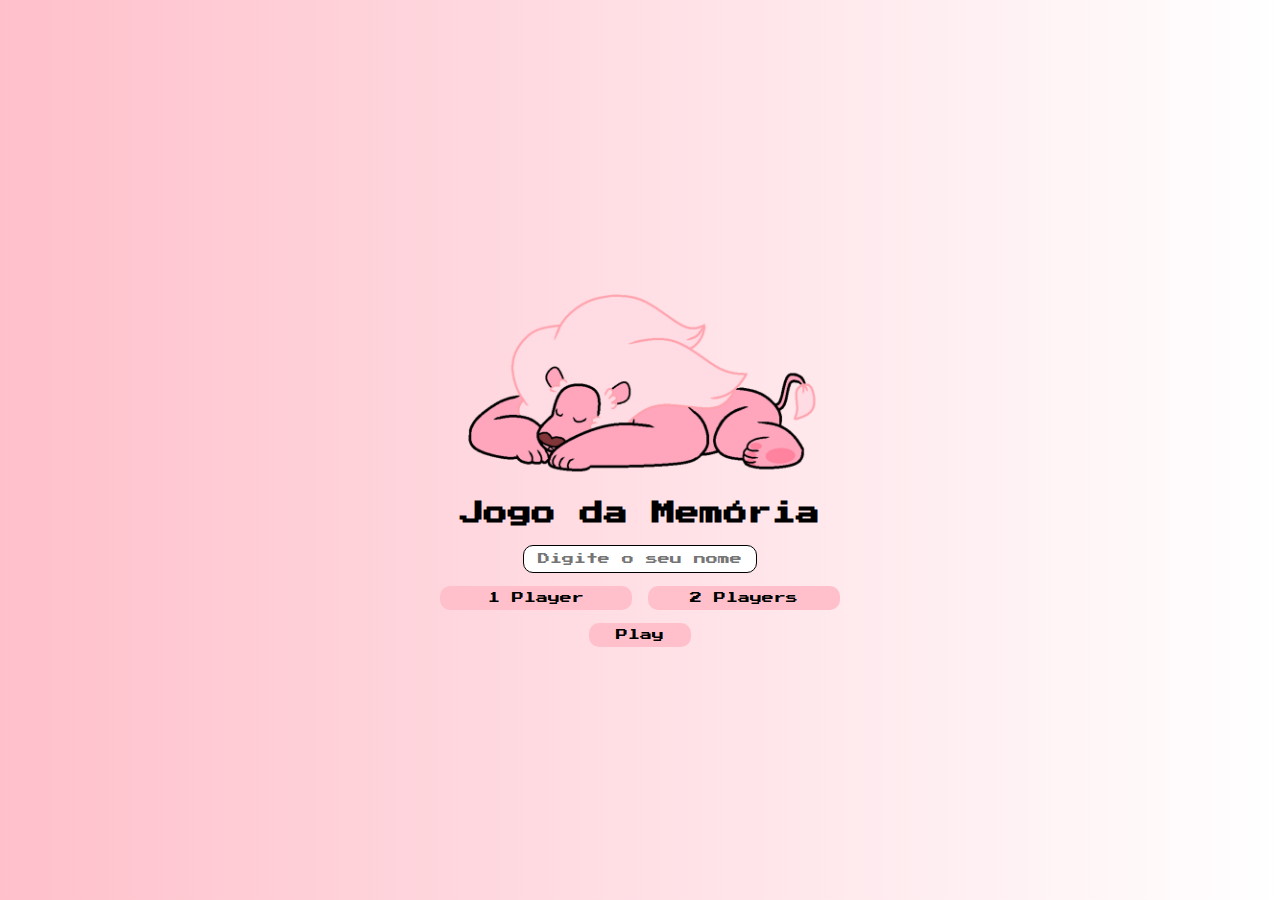
<file: index.html>
<!DOCTYPE html>
<html lang="pt-br">

<head>
    <meta charset="UTF-8">
    <meta http-equiv="X-UA-Compatible" content="IE=edge">
    <meta name="viewport" content="width=device-width, initial-scale=1.0">
    <link rel="stylesheet" href="CSS/style.css">
    <script src="JS/jogo.js"></script>
    <link rel="icon" type="image/x-icon" href="IMG/estrela.png">
    <title>Jogo da Memória</title>
</head>

<body>

    <main>
        <img src="IMG/leao.png" alt="leao">
        <h2>Jogo da Memória</h2>
        <div class="input-container">
            <input type="text" placeholder="Digite o seu nome" id="namePlayer1">
            <input type="text" placeholder="Digite o do jogador 2" id="namePlayer2">
        </div>
        <button id="btn1Player" onclick="selectPlayerMode(1)">1 Player</button>
        <button id="btn2Players" onclick="selectPlayerMode(2)">2 Players</button><br>
        <input type="submit" id="btn" value="Play" onclick="validar()">
    </main>
</body>

</html>
</file>
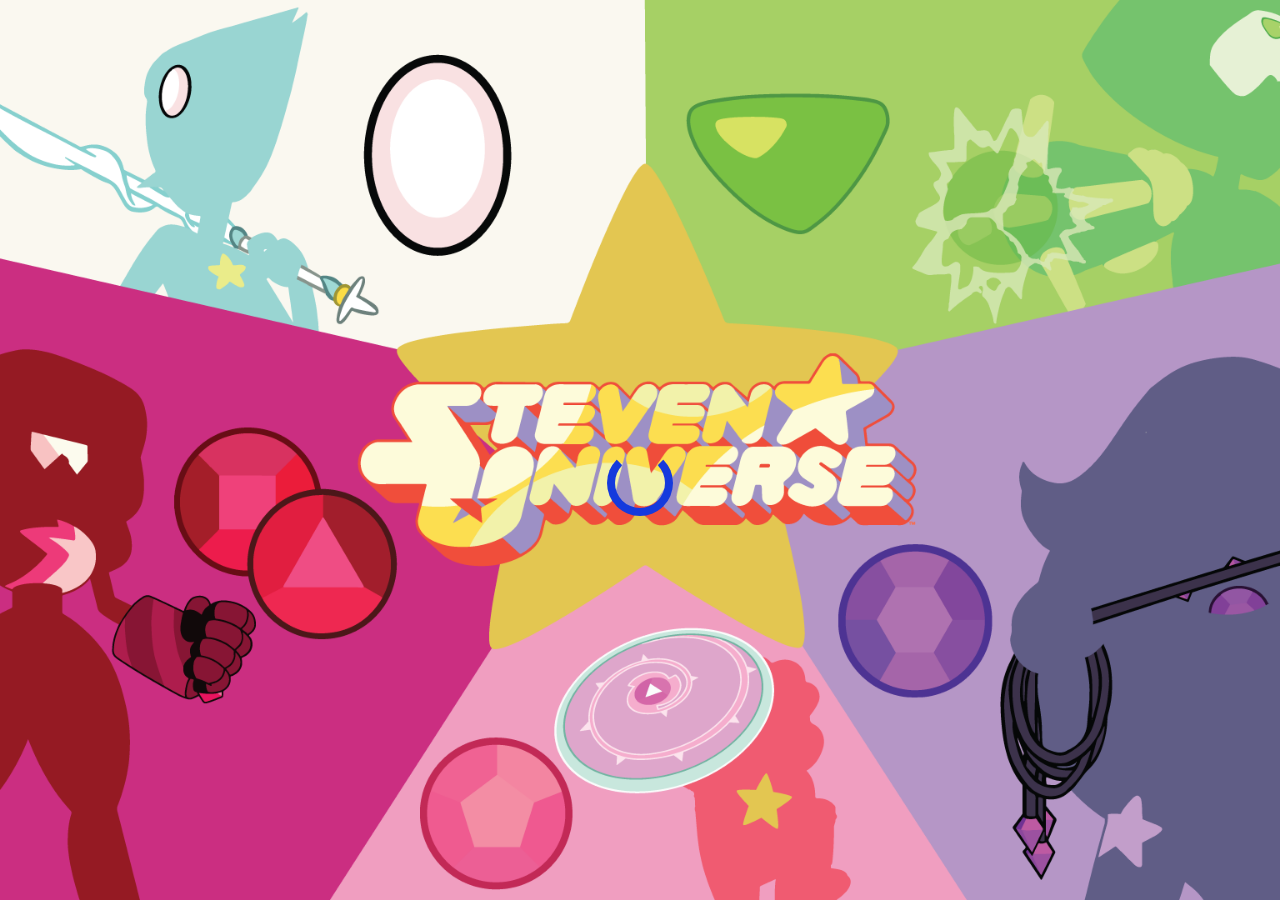
<file: inicio.html>
<!DOCTYPE html>
<html lang="pt-br">

<head>
    <meta charset="UTF-8">
    <meta name="viewport" content="width=device-width, initial-scale=1.0">
    <link rel="icon" type="image/x-icon" href="IMG/estrela.png">
    <title>Jogo da Memória</title>

    <style>
        body {
            background-image: url('IMG/inicial.png');
            background-repeat: no-repeat;
            background-attachment: fixed;
            background-position: center center;
            background-size: cover;
        }

        .carregando {
            width: 50px;
            height: 50px;
            background-color: transparent;
            display: block;
            left: 47.4%;
            top: 50%;
            position: absolute;
            text-align: center;
            align-items: center;
            border: 8px solid rgb(21, 58, 221);
            border-top: 8px solid transparent;
            border-radius: 50%;

            animation: loading 1s linear infinite;
        }

        @keyframes loading {
            0% {
                transform: rotate(0deg);
            }

            100% {
                transform: rotate(360deg);
            }
        }
    </style>

</head>

<body>
    <span class="carregando"></span>
</body>

</html>

<script>

    setTimeout(() => {
        window.location.href = "jogoo.html"
    }, 5000);

</script>
</file>
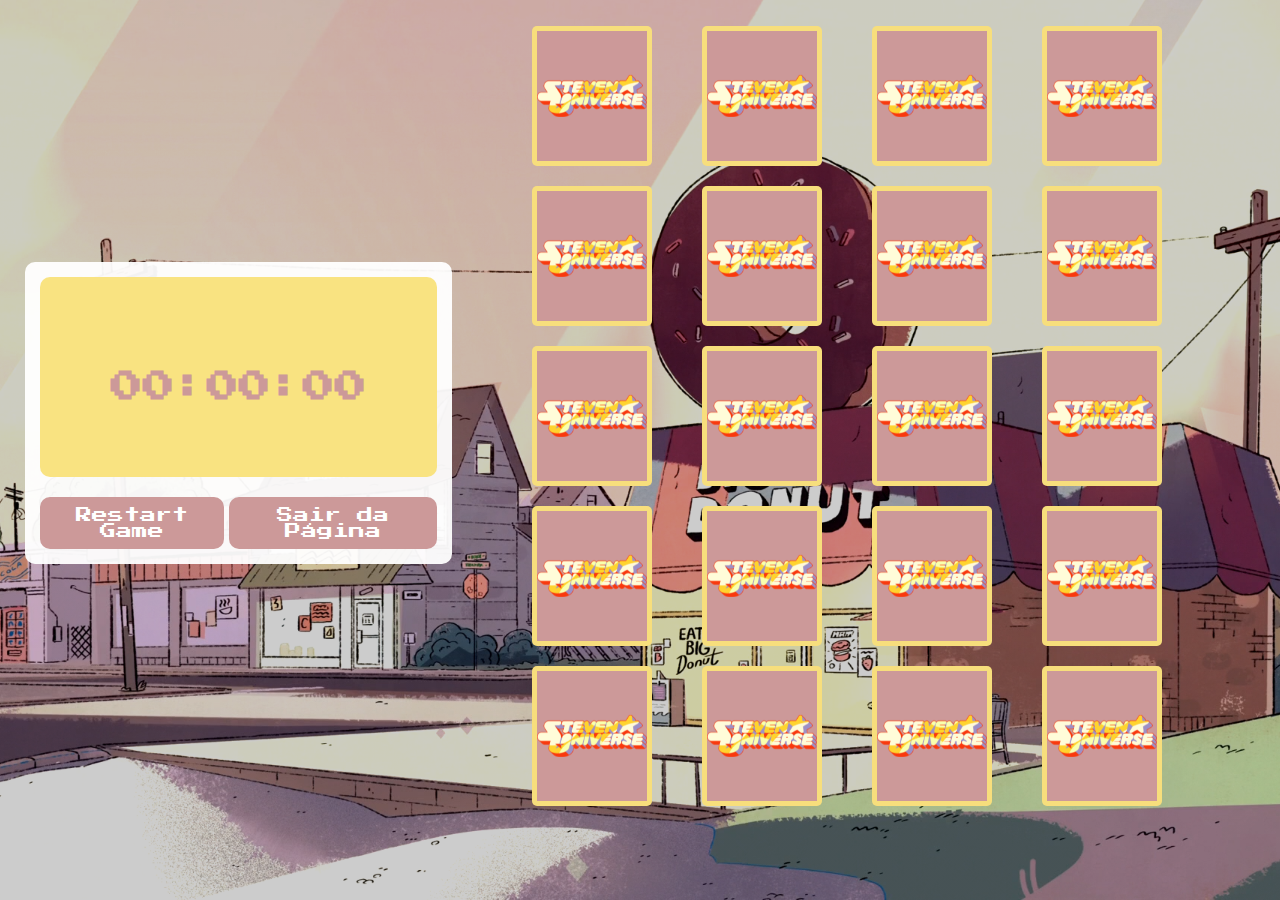
<file: jogoo.html>
<!DOCTYPE html>
<html lang="pt-br">

<head>
    <meta charset="UTF-8">
    <meta name="viewport" content="width=device-width, initial-scale=1.0">
    <link rel="stylesheet" href="CSS/jogo.css">
    <script src="JS/jogo.js"></script>
    <link rel="icon" type="image/x-icon" href="IMG/estrela.png">
    <title>Jogo da Memória</title>
</head>

<body>
    <div class="cronototal">
        <div class="crono">
            <div class="cronn">
                <h1 id="counter">00:00:00</h1>
            </div>
            <div class="buttons">
                <button id="botao_restart">Restart Game</button>
                <button id="botao_sair" class="botao">Sair da Página</button>
            </div>
            <div id="placar">
                <p><span id="pontos-jogador-1"></span></p>
                <p><span id="pontos-jogador-2"></span></p>
            </div>
        </div>
        
    </div>
   
    <div id="vez-do-jogador" class="vez-do-jogador"></div>
    <div class="total">
        <div class="jogo">
            <div class="cartas" id="cartas"></div>
        </div>
    </div>

</body>

</html>
</file>
<file: CSS/style.css>
@import url('https://fonts.googleapis.com/css2?family=Press+Start+2P&display=swap');

* {
    font-family: 'Press Start 2P', cursive;
}

body {
    background: linear-gradient(90deg, pink, white);
    display: flex;
    align-items: center;
    justify-content: center;
}

#btn:hover,
#btn2Players:hover,
#btn1Player:hover {
    color: white;
    transition: 0.5s;
    background: linear-gradient(90deg, rgb(240, 76, 103), pink);
}

img {
    width: 30%;
}

main {
    top: 30%;
    position: absolute;
    text-align: center;
    align-items: center;
}

#btn,
#btn1Player,
#btn2Players {
    margin-top: 1%;
    width: 15%;
    padding: 6px;
    font-size: 12px;
    border-radius: 10px;
    background-color: pink;
    border: none;
    color: black;
    transition: 0.5s;
}

input {
    width: 30%;
    padding: 7px;
    border-radius: 10px;
    border: 1px solid black;
    outline: none;
    font-size: 12px;
    text-align: center;
    resize: none none;
}

.input-container {
    display: flex;
    flex-direction: column;
    align-items: center;
}

#namePlayer2 {
    margin-top: 10px;
    display: none;
}

/* ------ mobile extra fino (galaxy z fold)------*/
@media screen and (min-width: 270px) and (max-width: 399px) {
    #btn {
        width: 11rem;
    }

    input {
        width: 60%;
        font-size: 8px;
    }

    img {
        width: 50%;
    }

    #btn1Player, #btn2Players {
        width: 30%;
        font-size: 10px;
    }



}

/* ------ mobile ------*/
@media screen and (min-width: 400px) and (max-width: 767px) {
    #btn {
        width: 11rem;
    }

    input {
        width: 50%;
        font-size: 12px;
    }

    #btn1Player, #btn2Players {
        width: 30%;
        font-size: 10px;
    }

    input {
        width: 60%;
        font-size: 8px;
    }

}

/* ------- tablet e desktop pequeno------ */
@media screen and (min-width: 768px) and (max-width: 1224px) {
    input {
        width: 30%;
    }
}

/* ------- desktop grande ------ */
@media screen and (min-width: 1225px) {
    input {
        width: 17%;
    }

    #btn {
        width: 8%;
    }
}
</file>
<file: CSS/jogo.css>
@import url('https://fonts.googleapis.com/css2?family=Press+Start+2P&display=swap');

* {
    padding: 0;
    margin: 0;
    box-sizing: border-box;
    font-family: 'Press Start 2P', cursive;
}

body {
    display: flex;
    justify-content: center;
    align-items: center;
    height: 100%;
    margin: 0;
    background-image: linear-gradient(rgb(0,0,0,0.2000),rgb(0,0,0,0.2000)), url('../IMG/tela\ jogo.png');
    background-repeat: no-repeat;
    background-attachment: fixed;
    background-position: center center;
    background-size: cover;
}

.carta {
    background-color: #cc9999;
    border: thick solid rgba(249, 226, 122, 0.95);
    background-size: cover;
    display: flex;
    justify-content: center;
    align-items: center;
    cursor: pointer;
    backface-visibility: hidden;
    transform-style: preserve-3d;
    transition: transform 0.5s;
    border-radius: 5px;
}

/*cronometro*/
.max-width {
    max-width: 500px;
    width: 100%;
    padding: 10px;
    box-sizing: border-box;
    margin-top: 10%;
    text-align: center;
}

h1 {
    font-family: 'Press Start 2P', cursive;
    margin-top: 20px;
    color: #cc9999;
}

.jogo {
    text-align: center;
    display: flex;
    align-items: center;
    justify-content: center;
    margin-right: 5%;
}

#placar{
    display: flex;
    align-items: center;
    justify-content: center;
    margin-top: 30px;
    color: #cc9999 ;
}


/* ------ mobile pequeno ------*/
@media screen and (min-width: 270px) and (max-width: 501px) {
    body {
        display: block;

    }

    h1 {
        font-size: 35px;
    }

    .cartas {
        display: grid;
        grid-template-columns: repeat(4, 150px);
        gap: 10px;
    }

    .jogo {
        margin-right: 1%;
    }

    .total {
        width: 800px;
        display: flex;
        align-items: center;
        justify-content: center;
        border-radius: 40px;
        margin-top: 8%;
        padding-top: 20px;
        padding-bottom: 20px;
    }

    .crono {
        background-color: rgba(255, 255, 255, 0.95);
        padding: 15px;
        border-radius: 10px;
        width: 50%;
        margin-top: 1rem;
    }

    .cronototal {
        display: flex;
        align-items: center;
        justify-content: center;
        width: 90vh;
    }

    .cronn {
        display: flex;
        align-items: center;
        justify-content: center;
        height: 100px;
        background-color: rgba(249, 226, 122, 0.95);
        border-radius: 10px;

    }

    .buttons {
        display: flex;
        align-items: center;
        justify-content: center;
        width: 100%;
        gap: 10px;
    }

    .carta {
        width: 140px;
        height: 200px;
        border: thick solid rgba(249, 226, 122, 0.95);
    }

    .carta img {
        max-width: 100%;
        max-height: 100%;
        object-fit: cover;
    }

    .carta .verso {
        transform: rotateY(180deg);
        position: absolute;
        width: 100%;
        height: 100%;
        backface-visibility: hidden;
        display: flex;
        justify-content: center;
        align-items: center;
    }

    .carta.virada {
        transform: rotateY(180deg);
    }

    #botao_restart, #botao_sair{
        margin-top: 20px;
        padding: 10px 20px;
        font-size: 12px;
        background-color: #cc9999;
        color: #fff;
        border: none;
        cursor: pointer;
        font-family: 'Press Start 2P', cursive;
        border-radius: 10px;
    }





}

/* ------ mobile grande------*/
@media screen and (min-width: 500px) and (max-width: 767px) {

    body {
        display: block;

    }

    h1 {
        font-size: 35px;
    }

    .cartas {
        display: grid;
        grid-template-columns: repeat(4, 130px);
        gap: 6px;
    }

    .jogo {
        margin-right: 1%;
    }

    .total {
        width: 800px;
        display: flex;
        align-items: center;
        justify-content: center;
        border-radius: 40px;
        margin-top: 1%;
        padding-top: 20px;
        padding-bottom: 20px;
    }

    .crono {
        background-color: rgba(255, 255, 255, 0.95);
        padding: 15px;
        border-radius: 10px;
        width: 50%;
        margin-top: 1rem;
    }

    .cronototal {
        display: flex;
        align-items: center;
        justify-content: center;
        width: 90vh;
    }

    .cronn {
        display: flex;
        align-items: center;
        justify-content: center;
        height: 100px;
        background-color: rgba(249, 226, 122, 0.95);
        border-radius: 10px;

    }

    .buttons {
        display: flex;
        align-items: center;
        justify-content: center;
        width: 100%;
        gap: 5px;
    }

    .carta {
        width: 130px;
        height: 150px;
        border: thick solid rgba(249, 226, 122, 0.95);
    }

    .carta img {
        max-width: 100%;
        max-height: 100%;
        object-fit: cover;
    }

    .carta .verso {
        transform: rotateY(180deg);
        position: absolute;
        width: 100%;
        height: 100%;
        backface-visibility: hidden;
        display: flex;
        justify-content: center;
        align-items: center;
    }

    .carta.virada {
        transform: rotateY(180deg);
    }

    #botao_restart, #botao_sair {
        margin-top: 20px;
        padding: 10px 20px;
        font-size: 12px;
        background-color: #cc9999;
        color: #fff;
        border: none;
        cursor: pointer;
        font-family: 'Press Start 2P', cursive;
        border-radius: 10px;
    }




}

/* ------- tablet e desktop pequeno------ */
@media screen and (min-width: 768px) and (max-width: 1224px) {

    h1 {
        font-size: 25px;
    }

    .cartas {
        display: grid;
        grid-template-columns: repeat(4, 130px);
        gap: 6px;
    }

    .total {
        width: 800px;
        display: flex;
        align-items: center;
        justify-content: center;
        border-radius: 40px;
        margin-top: 8%;
        padding-top: 20px;
        padding-bottom: 20px;
    }

    .crono {
        margin-right: 1%;
        margin-left: 6%;
        background-color: rgba(255, 255, 255, 0.95);
        padding: 15px;
        border-radius: 10px;
    }

    .cronn {
        display: flex;
        align-items: center;
        justify-content: center;
        height: 100px;
        background-color: rgba(249, 226, 122, 0.95);
        border-radius: 10px;
    }

    .buttons {
        display: flex;
        align-items: center;
        justify-content: center;
        width: 100%;
        gap: 5px;
    }

    .carta {
        width: 120px;
        height: 140px;
        border: thick solid rgba(249, 226, 122, 0.95);
    }

    .carta img {
        max-width: 100%;
        max-height: 100%;
        object-fit: cover;
    }

    .carta .verso {
        transform: rotateY(180deg);
        position: absolute;
        width: 100%;
        height: 100%;
        backface-visibility: hidden;
        display: flex;
        justify-content: center;
        align-items: center;
    }

    .carta.virada {
        transform: rotateY(180deg);
    }

    #botao_restart, #botao_sair {
        margin-top: 20px;
        padding: 10px 20px;
        font-size: 12px;
        background-color: #cc9999;
        color: #fff;
        border: none;
        cursor: pointer;
        font-family: 'Press Start 2P', cursive;
        border-radius: 10px;
    }

}

/* ------- desktop grande ------ */
@media screen and (min-width: 1225px) {

    /*cronometro*/
    .max-width {
        max-width: 500px;
        width: 100%;
        padding: 10px;
        box-sizing: border-box;
        margin-top: 10%;
        text-align: center;
    }

    h1 {
        font-family: 'Press Start 2P', cursive;
        margin-top: 20px;
        color: #cc9999;
    }


    /* jogo */
    .jogo {
        text-align: center;
    }

    .cartas {
        display: grid;
        grid-template-columns: repeat(4, 150px);
        gap: 20px;
    }


    .total {
        width: 800px;
        display: flex;
        align-items: center;
        justify-content: center;
        border-radius: 40px;
        margin-right: 20px;
        padding-top: 0px;
        padding-bottom: 20px;
        margin-top: 2%;
    }

    .crono {
        margin-right: 10%;
        margin-left: 5%;
        background-color: rgba(255, 255, 255, 0.95);
        padding: 15px;
        border-radius: 10px;
    }

    .cronn {
        display: flex;
        align-items: center;
        justify-content: center;
        height: 200px;
        background-color: rgba(249, 226, 122, 0.95);
        border-radius: 10px;
    }

    .buttons {
        display: flex;
        align-items: center;
        justify-content: center;
        width: 100%;
        gap: 5px;
    }

    .carta {
        width: 120px;
        height: 140px;
    }

    .carta img {
        max-width: 100%;
        max-height: 100%;
        object-fit: cover;
    }

    .carta .verso {
        transform: rotateY(180deg);
        position: absolute;
        width: 100%;
        height: 100%;
        backface-visibility: hidden;
        display: flex;
        justify-content: center;
        align-items: center;
    }

    .carta.virada {
        transform: rotateY(180deg);
    }

    #botao_restart, #botao_sair{
        margin-top: 20px;
        padding: 10px 20px;
        font-size: 16px;
        background-color: #cc9999;
        color: #fff;
        border: none;
        cursor: pointer;
        font-family: 'Press Start 2P', cursive;
        border-radius: 10px;
    }
}
</file>
